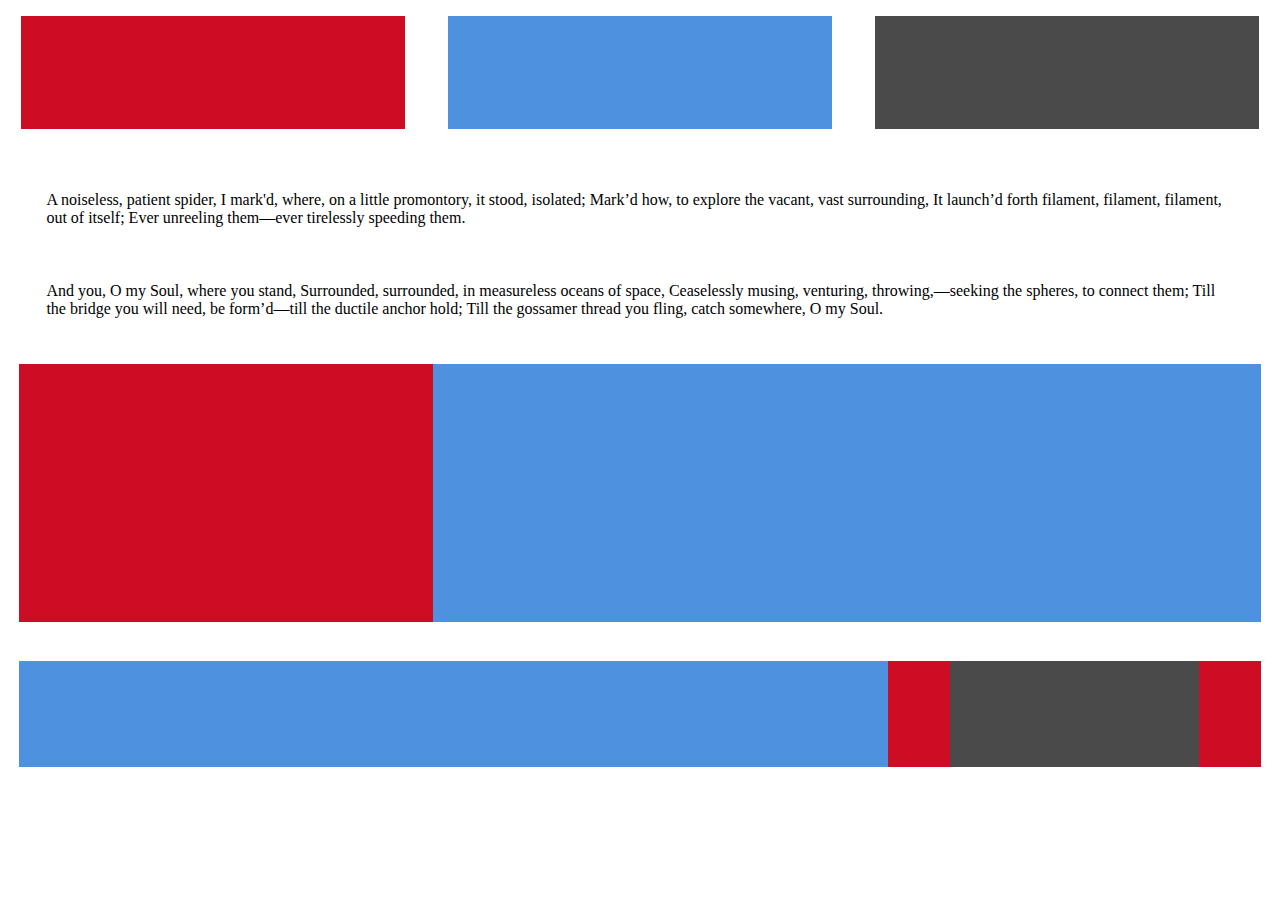
<file: first/index.html>
<!DOCTYPE 	html>
<link rel="stylesheet" type="text/css" href="style.css">

<html>
<head>
	<title>This is fantastic</title>
</head>

<body>
	<div class="row-1">


		<div class="rectangle-1"></div>
		<div class="rectangle-2"></div>
		<div class="rectangle-3"></div>




	</div>


		<p> A noiseless, patient spider,	
I mark'd, where, on a little promontory, it stood, isolated;	
Mark’d how, to explore the vacant, vast surrounding,	
It launch’d forth filament, filament, filament, out of itself;	
Ever unreeling them—ever tirelessly speeding them.	</p>

<p>
And you, O my Soul, where you stand,	
Surrounded, surrounded, in measureless oceans of space,	
Ceaselessly musing, venturing, throwing,—seeking the spheres, to connect them;	
Till the bridge you will need, be form’d—till the ductile anchor hold;	
Till the gossamer thread you fling, catch somewhere, O my Soul. </p>

	<div class="row-2">

		<div class="vert-rec"></div>
		<div class="hori-rec"></div>




	</div>
	<div class="row-3">

		<div class="long-rec"></div>
		<div class="thin-rec"></div>
		<div class="box-rec"></div>
		<div class="thin-rect"></div>






	</div>






</body>
</html>
</file>
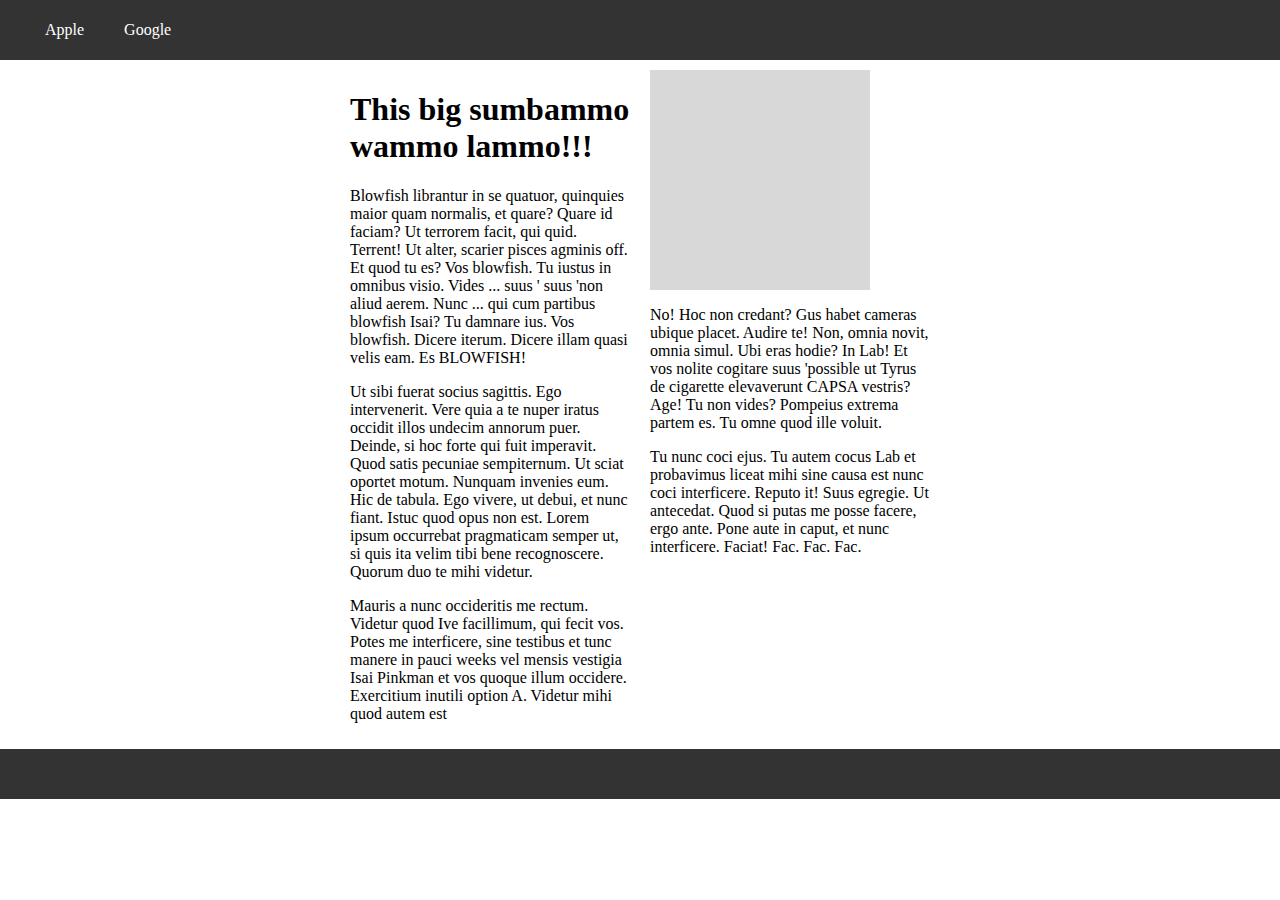
<file: third/chapter.html>
<!DOCTYPE html>

<html>
<link rel="stylesheet" type="text/css" href="style.css">
<head>
	<title>Article fun!!!</title>
</head>

<body>

<header class="top-banner">
<ul>

<li>Apple</li>
<li>Google</li>


</ul>

</header>

<div id="wrapper">
<div class="column-1">

<h1>This big sumbammo wammo lammo!!!</h1>
<p>Blowfish librantur in se quatuor, quinquies maior quam normalis, et quare? Quare id faciam? Ut terrorem facit, qui quid. Terrent! Ut alter, scarier pisces agminis off. Et quod tu es? Vos blowfish. Tu iustus in omnibus visio. Vides ... suus ' suus 'non aliud aerem. Nunc ... qui cum partibus blowfish Isai? Tu damnare ius. Vos blowfish. Dicere iterum. Dicere illam quasi velis eam. Es BLOWFISH! </p>

<p> Ut sibi fuerat socius sagittis. Ego intervenerit. Vere quia a te nuper iratus occidit illos undecim annorum puer. Deinde, si hoc forte qui fuit imperavit. 
Quod satis pecuniae sempiternum. Ut sciat oportet motum. Nunquam invenies eum. Hic de tabula. Ego vivere, ut debui, et nunc fiant. Istuc quod opus non est. Lorem ipsum occurrebat pragmaticam semper ut, si quis ita velim tibi bene recognoscere. Quorum duo te mihi videtur. </p>

<p>Mauris a nunc occideritis me rectum. Videtur quod Ive facillimum, qui fecit vos. Potes me interficere, sine testibus et tunc manere in pauci weeks vel mensis vestigia Isai Pinkman et vos quoque illum occidere. Exercitium inutili option A. Videtur mihi quod autem est</p>



</div>


<div class="column-2">

<div class="square"></div>
<p>No! Hoc non credant? Gus habet cameras ubique placet. Audire te! Non, omnia novit, omnia simul. Ubi eras hodie? In Lab! Et vos nolite cogitare suus 'possible ut Tyrus de cigarette elevaverunt CAPSA vestris? Age! Tu non vides? Pompeius extrema partem es. Tu omne quod ille voluit.</p>

<p>Tu nunc coci ejus. Tu autem cocus Lab et probavimus liceat mihi sine causa est nunc coci interficere. Reputo it! Suus egregie. Ut antecedat. Quod si putas me posse facere, ergo ante. Pone aute in caput, et nunc interficere. Faciat! Fac. Fac. Fac. </p>





</div>
</div>

<div class="bottom-banner"></div>



</body>
</html>
</file>
<file: first/style.css>
html, body {

	margin: 0;
	height:	100%;
	width: 100%;

}



/* This is the first row of boxes */
.row-1 {
 display: inline-flex;
 flex-direction: row;
 flex-wrap: nowrap;
 justify-content: space-around;
 align-items: center;
 width: 100%;
 height: 125px;
 padding: 10px 0 10px 0;


}

.rectangle-1 {
	background: #CD0D24;
  width: 30%;
  height: 90%;
   

}

.rectangle-2 {

	background: #4E92DF;
  width: 30%;
  height: 90%;

}

.rectangle-3 {

	background: #4A4A4A;
  width: 30%;
  height: 90%;
 
 }

 p {
  margin: 3%;
  padding: 8px;


 }

/* This is the second row of Boxes under the text */

.row-2 {
  display: flex;
  flex-direction: row;
  align-items: flex-start;
  margin: 0 1.5%;

}


.vert-rec {
  background: #CD0D24;
  height: 258px;
  width: 50%;
  flex: 1 0 0;
}

.hori-rec { 
  background: #4E92DF;
  height: 258px;
  width: 100%;
  flex: 2 0 0;

}

/* This is the third and last row of Boxes */

.row-3 {
 display: flex;
 flex-direction: row;
 align-items: flex-start;
 margin: 3% 1.5%;

}


.long-rec {
  background: #4E92DF;
  width: 70%;
  height: 106px;

}

.thin-rec {
  background: #CD0D24;
  height: 106px;
  width: 5%;

}

.box-rec {
  background: #4A4A4A;
  height: 106px;
  width: 20%;

}

.thin-rect {
  background: #CD0D24;
  height: 106px;
  width: 5%;


}
</file>
<file: third/style.css>
body {

	margin: 0 auto;
	width: 100%;
	height: 100%;
	font-family: "century gothic";
}

#wrapper {
    display: flex;
    max-width: 600px;
    overflow: hidden;
    margin-right: auto;
    margin-left: auto;

}

.top-banner {
	display: flex;
	flex-direction: row;
	justify-content: space-between;
  	background: #333333;
  	width: 100%;
    height: 60px;

}

.column-1 {
	
	width: 50%;
	padding: 10px;


}

.column-2 {
    
    width: 50%;
    padding: 10px;

}

.bottom-banner { 

	position: relative;
	bottom: 0;
  	background: #333333;
  	height: 50px;
  	width: 100%;
}


.square {
	background: #D8D8D8;
	width: 220px;
    height: 220px;

}

ul {

	color: white;
	display: flex;
	flex-direction: row;
	justify-content: space-between;
	list-style: none;
}

li {

    padding: 5px 35px 5px 5px;
}
</file>
